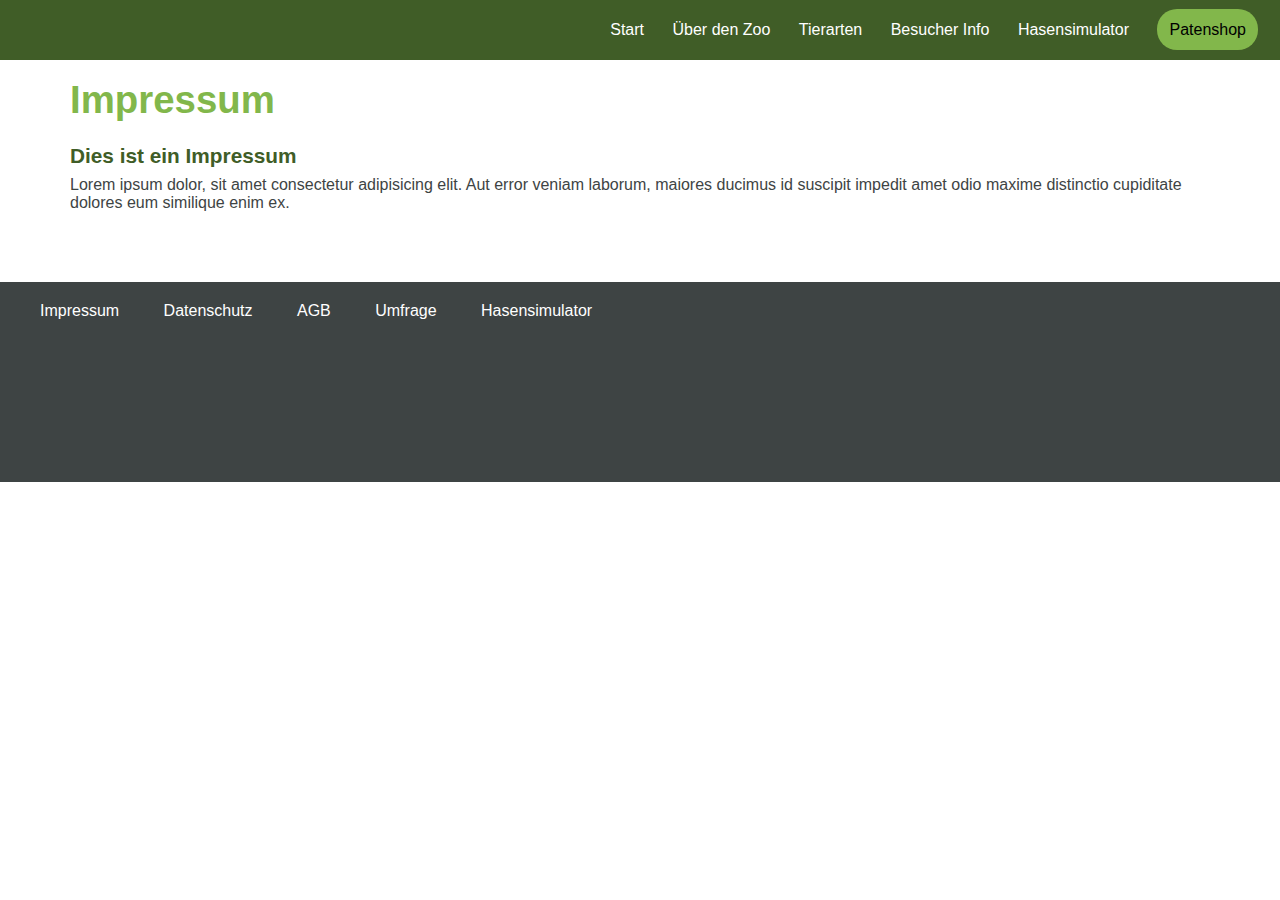
<file: impressum.html>
<!DOCTYPE html>
<html lang="de">
    <head>
		<meta charset="UTF-8">
		<meta name="viewport" content="width=device-width, initial-scale=1.0">
		<meta name="description" content="Zoo Naturo">
		<title>Zoo Naturo</title>
		<link rel="stylesheet" href="style.css">
	</head>
<body>
    <nav id="header">
        <ul>
            <li><a href="index.html#welcome">Start</a></li>
            <li><a href="index.html#about">Über den Zoo</a></li>
            <li><a href="index.html#animals">Tierarten</a></li>
            <li><a href="index.html#visitorinformation">Besucher Info</a></li>
            <li><a href="hasensimulator/hasensimulator.html">Hasensimulator</a></li>
            <li><a href="" id="patenshop">Patenshop</a></li>
        </ul>
    </nav>
    <section id="impressum" class="">
        <div>
            <h1>Impressum</h1>
            <h2>Dies ist ein Impressum</h2>
            <p>Lorem ipsum dolor, sit amet consectetur adipisicing elit. 
                Aut error veniam laborum, maiores ducimus id suscipit impedit amet odio 
                maxime distinctio cupiditate dolores eum similique enim ex.</p>
            
        </div>  
    </section>

    <footer>
        <a href="impressum.html">Impressum</a>
        <a href="">Datenschutz</a>
        <a href="">AGB</a>
        <a href="umfrage.html">Umfrage</a>
        <a href="hasensimulator/hasensimulator.html">Hasensimulator</a>
    </footer>
</body>
</html>
</file>
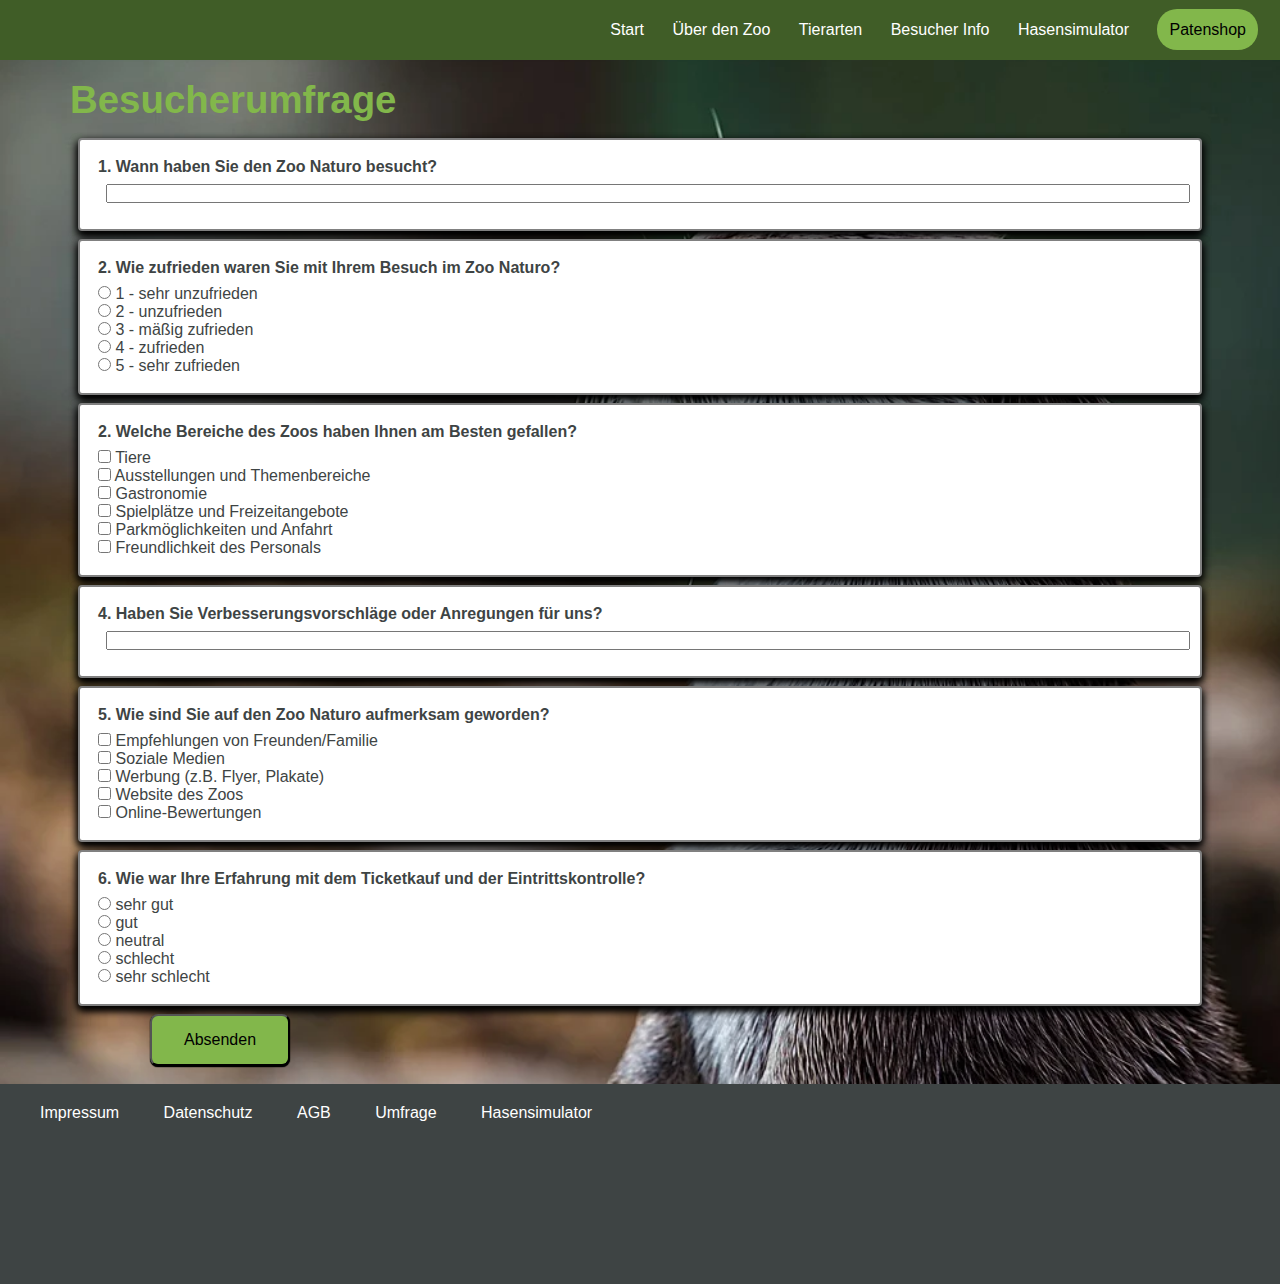
<file: umfrage.html>
<!DOCTYPE html>
<html lang="de">

<head>
  <meta charset="UTF-8">
  <meta name="viewport" content="width=device-width, initial-scale=1.0">
  <meta name="description"
    content="Zoo Naturo - Besucherumfrage">
  <title>Zoo Naturo</title>
  <link rel="stylesheet" href="style.css">
</head>

<body style="background-image: url('assets/otter-7868090_1280.webp'); background-size: cover;">
  <nav id="header">
    <ul>
      <li><a href="index.html#welcome">Start</a></li>
      <li><a href="index.html#about">Über den Zoo</a></li>
      <li><a href="index.html#animals">Tierarten</a></li>
      <li><a href="index.html#visitorinformation">Besucher Info</a></li>
      <li><a href="hasensimulator/hasensimulator.html">Hasensimulator</a></li>
      <li><a href="" id="patenshop">Patenshop</a></li>
    </ul>
  </nav>
  <section id="survey">
    <h1>Besucherumfrage</h1>
    <form id="umfrage" action="https://intranet.bib.de/screen/web/testmail_get.php" method="get">
      <div id = "umfrageVisit"  class="boxshadow">
      <label for="inputVisit"><b>1. Wann haben Sie den Zoo Naturo besucht?</b></label><br>
      <input type="text" id="inputVisit" name="whenVisited"><br>
      </div>
      <div id = "umfrageSatisfaction"  class="boxshadow">
        <p><b>2. Wie zufrieden waren Sie mit Ihrem Besuch im Zoo Naturo?</b></p>
        <input type="radio" id="satOne" name="inputSatisfaction" value="1">
        <label for="satOne">1 - sehr unzufrieden</label><br>
        <input type="radio" id="satTwo" name="inputSatisfaction" value="2">
        <label for="satTwo">2 - unzufrieden</label><br>
        <input type="radio" id="satThree" name="inputSatisfaction" value="3">
        <label for="satThree">3 - mäßig zufrieden</label><br>
        <input type="radio" id="satFour" name="inputSatisfaction" value="4">
        <label for="satFour">4 - zufrieden</label><br>
        <input type="radio" id="satFive" name="inputSatisfaction" value="5">
        <label for="satFive">5 - sehr zufrieden</label><br>
      </div>
      <div id = "umfrageZooparts"  class="boxshadow">
        <p><b>2. Welche Bereiche des Zoos haben Ihnen am Besten gefallen?</b></p>
        <input type="checkbox" id="inputZooparts1" name="inputZooparts1" value="Tiere">
        <label for="inputZooparts1">Tiere</label><br>
        <input type="checkbox" id="inputZooparts2" name="inputZooparts2" value="Themenbereiche">
        <label for="inputZooparts2">Ausstellungen und Themenbereiche</label><br>
        <input type="checkbox" id="inputZooparts3" name="inputZooparts3" value="Gastronomie">
        <label for="inputZooparts3">Gastronomie</label><br>
        <input type="checkbox" id="inputZooparts4" name="inputZooparts4" value="Freizeit">
        <label for="inputZooparts1">Spielplätze und Freizeitangebote</label><br>
        <input type="checkbox" id="inputZooparts5" name="inputZooparts5" value="Parken">
        <label for="inputZooparts2">Parkmöglichkeiten und Anfahrt</label><br>
        <input type="checkbox" id="inputZooparts6" name="inputZooparts6" value="Personal">
        <label for="inputZooparts3">Freundlichkeit des Personals</label><br>
      </div>
      <div id = "umfrageImprovement"  class="boxshadow">
        <label for="inputImprovement"><b>4. Haben Sie Verbesserungsvorschläge oder Anregungen für uns?</b></label><br>
        <input type="text" id="inputImprovement" name="improments"><br>
      </div>
      <div id = "umfrageAttention" class="boxshadow">
        <p><b>5. Wie sind Sie auf den Zoo Naturo aufmerksam geworden?</b></p>
        <input type="checkbox" id="inputAttention1" name="inputAttention1" value="Freunde">
        <label for="inputZooparts1">Empfehlungen von Freunden/Familie</label><br>
        <input type="checkbox" id="inputAttention2" name="inputAttention2" value="SozialeMedien">
        <label for="inputZooparts2">Soziale Medien</label><br>
        <input type="checkbox" id="inputAttention3" name="inputAttention3" value="Werbung">
        <label for="inputZooparts3">Werbung (z.B. Flyer, Plakate)</label><br>
        <input type="checkbox" id="inputAttention4" name="inputAttention4" value="Website">
        <label for="inputZooparts1">Website des Zoos</label><br>
        <input type="checkbox" id="inputAttention5" name="inputAttention5" value="Rezension">
        <label for="inputZooparts2">Online-Bewertungen</label><br>
      </div>
      <div id = "umfrageTicket" class="boxshadow">
        <p><b>6. Wie war Ihre Erfahrung mit dem Ticketkauf und der Eintrittskontrolle?</b></p>
        <input type="radio" id="ticketOne" name="inputTicket" value="1">
        <label for="ticketOne">sehr gut</label><br>
        <input type="radio" id="ticketTwo" name="inputTicket" value="2">
        <label for="ticketTwo">gut</label><br>
        <input type="radio" id="ticketThree" name="inputTicket" value="3">
        <label for="ticketThree">neutral</label><br>
        <input type="radio" id="ticketFour" name="inputTicket" value="4">
        <label for="ticketFour">schlecht</label><br>
        <input type="radio" id="ticketFive" name="inputTicket" value="5">
        <label for="ticketFive">sehr schlecht</label><br>
      </div>
      <input type="submit" value="Absenden">
    </form>

  </section>

  <footer>
    <a href="impressum.html">Impressum</a>
    <a href="">Datenschutz</a>
    <a href="">AGB</a>
    <a href="umfrage.html">Umfrage</a>
    <a href="hasensimulator/hasensimulator.html">Hasensimulator</a>
  </footer>
</body>

</html>
</file>
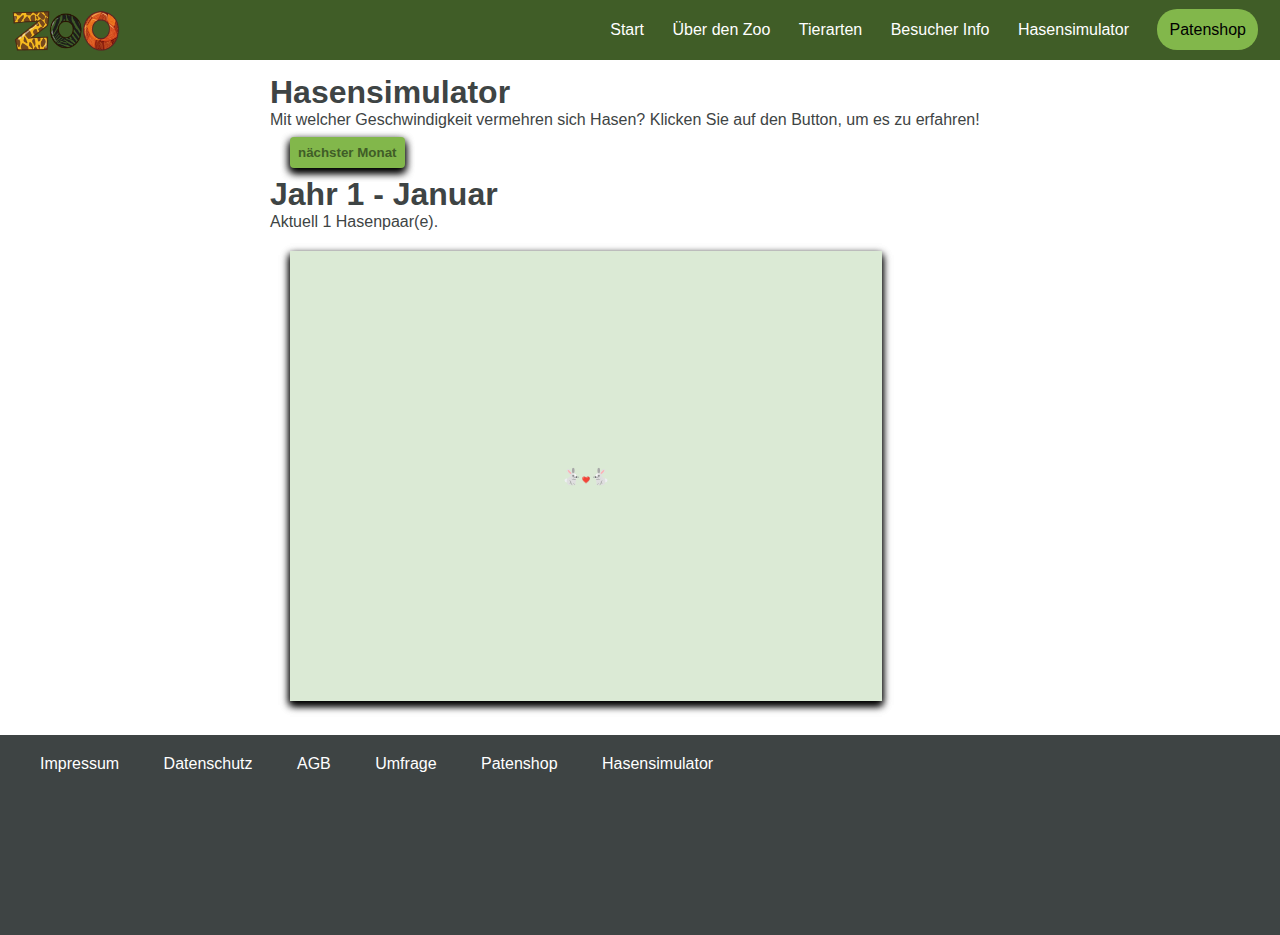
<file: hasensimulator/hasensimulator.html>
<!DOCTYPE html>
<html lang="de">

<head>
    <meta charset="UTF-8">
    <meta name="viewport" content="width=device-width, initial-scale=1.0">
    <meta name="description" content="Zoo Naturo">
    <title>Zoo Naturo</title>
    <link rel="stylesheet" href="hasenstyles.css">
</head>

<body>
    <nav id="header">
        <img src="../assets/zoo.png" alt="logo naturo" class="logo">
        <ul>
            <li><a href="../index.html#welcome">Start</a></li>
            <li><a href="../index.html#about">Über den Zoo</a></li>
            <li><a href="../index.html#animals">Tierarten</a></li>
            <li><a href="../index.html#visitorinformation">Besucher Info</a></li>
            <li><a href="hasensimulator.html">Hasensimulator</a></li>
            <li><a href="../patenshop/patenshop.html" id="patenshop">Patenshop</a></li>
        </ul>
    </nav>
    <div id="hasensimulator">
        <h1>Hasensimulator</h1>
        <div id="hasensettings">
            <p>Mit welcher Geschwindigkeit vermehren sich Hasen? Klicken Sie auf den Button, um es zu erfahren!</p>
            <button onclick="hasensimulator()" class="boxshadow">nächster Monat</button>
            <p id="hasenMonat">Jahr 1 - Januar</p>
            <p id="hasenText">Aktuell 1 Hasenpaar(e).</p>
        </div>
        <div id="hasenanzeige" class="boxshadow">
            <span class="hasenPaar"><span class="haseEins">&#128007;</span><span class="smolHeart">&#x2764;&#xFE0F;</span>&#128007;</span>
        </div>
    </div>
    <footer>
        <a href="impressum.html">Impressum</a>
        <a href="">Datenschutz</a>
        <a href="">AGB</a>
        <a href="umfrage.html">Umfrage</a>
        <a href="patenshop/patenshop.html">Patenshop</a>
        <a href="hasensimulator/hasensimulator.html">Hasensimulator</a>
    </footer>
    <script src="hasenfunc.js"></script>
</body>
</html>
</file>
<file: style.css>
/* Allgemeine Styles*/
* {
    padding: 0px;
    margin: 0px;
    box-sizing: border-box;
    /* width mit padding und border inklusive*/
    font-family: sans-serif;
    color: #3e4444;
}

/* Navigation */
nav {
    padding: 30px;
    background-color: #405d27;
    text-align: left;
    position: fixed;
    width: 100%;
    z-index: 1000;
    top: 0;
}

nav ul {
    list-style-type: none;
    /*removing the bullet points*/
    margin: 0;
    padding: 0;
    position: absolute;
    right: 10px;
    top: 50%;
    transform: translate(0, -50%);
}

nav li {
    display: inline;
    /*changing li from block-element to inline*/
    padding: 12px;
}

nav a {
    color: white;
    text-decoration: none;
}

nav #patenshop {
    color: black;
    background-color: #82b74b;
    padding: 12px;
    border-radius: 20px;
}

nav #patenshop:hover {
    background-color: #c1946a;
    color: #405d27;
}

nav .logo {
    height: 80%;
    position: absolute;
    left: 10px;
    top: 10%
}


/* Section Design*/
section {
    padding: 70px;
}

section div {
    min-height: 50px;
}

section h1 {
    font-size: 2.4em;
    color: #82b74b;
    padding-bottom: 8px;
    padding-top: 8px;
}

section h2 {
    font-size: 1.3em;
    color: #405d27;
    padding-bottom: 8px;
    padding-top: 14px;
}

section ul {
    padding-left: 20px;
}

.evenSection {
    background-color: whitesmoke;
}

.oddSection {
    background-color: #e8d8c9;
}

/* footer */
footer {
    height: 200px;
    background-color: #3e4444;
    padding: 20px;
}

footer a {
    color: white;
    text-decoration: none;
    padding: 20px;
}

.flashcard {
    display: flex;
    position: relative;
    padding: 0px;
    margin: 40px;
    background-color: aliceblue;
    font-size: 1em;
}

.flashcardText {
    padding: 20px;
    width: 100%;
}

.flashcardPic {
    width: 100%;
    height: 100%;
}

#popup {
    position: fixed;
    top: 80px;
    right: 60px;
    width: 200px;
    padding: 15px;
    background-color: #fff;
    border: 1px solid #ccc;
    z-index: 1000;
}

#popup p {
    padding: 8px;
    font-size: 1rem;
}

#popup a {
    color: #82b74b;
    text-decoration: none;
}

#popup a:hover {
    text-decoration: underline;
}

#patenshop_popup {
    z-index: 2000;
    position: fixed;
    bottom: 40px;
    left: 40px;
}

#patenshop_popup svg {
    filter: drop-shadow(0 0 4px #000);
}

.tooltip_shop .tooltiptext_shop {
    visibility: hidden;
    background-color: #fff;
    color: #82b74b;
    text-align: center;
    width: 120px;
    padding: 6px;
    border-radius: 4px;

    position: absolute;
    top: -50%;
    left: 105%;
    margin-left: 12px;
}

.tooltip_shop:hover .tooltiptext_shop {
    visibility: visible;
}

/* section specific */
#welcome {
    display: flex;
    align-items: baseline;
    background-image: url(assets/ZoobannerLöweGroß.jpg);
    background-size: cover;
    background-position: center center;
    height: 500px;
    position: relative;
    margin-top: 60px;
}

#welcome div {
    background-color: antiquewhite;
    padding: 30px;
    width: 50%;
    position: absolute;
    top: 50%;
    left: 50%;
    transform: translate(-50%, -50%);
}

#about {
    display: flex;
    justify-content: center;
    align-items: center;
    background-size: cover;
    background-attachment: fixed;
}

#about div {
    background-color: antiquewhite;
    width: 80%;
    padding: 25px;
}

#storytelling div {
    background-color: white;
    padding: 0.5rem;
    width: 80%;
    margin: auto;
    display: flex;
    justify-content: center;
    text-align: center;
}

#storytelling .flashcardText {
    display: block;
}

#storytelling button {
    background-color: #405d27;
    color: white;
    padding: 0.5rem;
    margin: 1rem;
    border-radius: 0.5rem;
}

#hoverImgCards {
    display: flex;
    align-items: center;
    justify-content: center;
    position: relative;
}

#hoverImgCards .hoverContainer {
    width: 50%;
}

#hoverImgCards img {
    width: 100%;
    opacity: 1;
    transition: .5s ease;
}

#hoverImgCards:hover img {
    opacity: 0.3;
}

#hoverImgCards .hoverTextDiv {
    transition: .5s ease;
    opacity: 0;
    position: absolute;
    top: 50%;
    left: 50%;
    transform: translate(-50%, -50%);
    width: fit-content;
}

#hoverImgCards:hover .hoverTextDiv {
    opacity: 1;
}

#hoverImgCards p {
    color: white;
    background-color: #405d27;
    padding: 8px;
    border-radius: 8px;
}

#animals {
    display: flex;
    flex-direction: column;
    align-items: center;
    justify-content: center;
}

#animals .flashcard {
    width: 60%;
    margin: 40px auto;
}

#animals .flashcardPic {
    aspect-ratio: 1/1;
}

#animals .flashcardText {
    aspect-ratio: 1/1;
    overflow: scroll;
}

#animals .flashcard:hover .overlay {
    opacity: 1;
}

#animals div .flashcard div {
    width: 50%;
}


#animals .overlay {
    position: absolute;
    bottom: 0;
    background: rgb(0, 0, 0);
    background: rgba(0, 0, 0, 0.5);
    /* Black see-through */
    color: #f1f1f1;
    width: 100%;
    transition: .5s ease;
    opacity: 0;
    color: white;
    font-size: 20px;
    padding: 20px;
    text-align: center;
}

#visitorinformation {
    display: flex;
    justify-content: center;
    background-size: cover;
    background-attachment: fixed;
}

#visitorinformation div {
    background-color: antiquewhite;
    padding: 40px;
}

.boxshadow {
    box-shadow: 0 4px 8px 0 black, 0 4px 8px 0 black;
}

/* Umfrage */

#survey div {
    padding: 18px;
    margin: 8px;
    border: 2px solid grey;
    border-radius: 4px;
    background-color: white;
}

#survey input[type=text] {
    margin: 8px;
    width: 100%;
}

#survey p {
    margin-bottom: 8px;
}

#survey input[type=submit] {
    box-shadow: 0 1px 1px 0 black, 0 1px 1px 0 black;
    position: absolute;
    left: 150px;
    background-color: #82b74b;
    border-radius: 8px;
    color: black;
    padding: 15px 32px;
    text-align: center;
    text-decoration: none;
    display: inline-block;
    font-size: 16px;
}
</file>
<file: hasensimulator/hasenstyles.css>
@import url("../style.css");

/* Hasensimulator */
#hasensimulator {
    margin-top: 60px;
    padding: 14px;
    max-width: 60vw;
    margin-right: auto;
    margin-left: auto;
}

#hasenMonat {
    font-size: 2rem;
    font-weight: bold;
}

#hasensimulator .hasenPaar {
    padding: 8px;
}

#hasensimulator button {
    background-color: #82b74b;;
    color: #405d27;
    font-weight: bold;
    border-radius: 4px;
    border: none;
    padding: 8px;
    margin: 8px 20px;
}

#hasensimulator .haseEins {
    display: inline-block;
    transform: scaleX(-1); /* spiegeln */
}

#hasensimulator .smolHeart {
    font-size: 0.4rem;
}

#hasenanzeige {
    display: flex;
    align-items: center;
    justify-content: center;
    min-height: 50vh;
    position: relative;
    width: 80%;
    padding: 32px 16px;
    margin: 20px;
    background-color: #dbead5;
    font-size: 1em;
}
</file>
